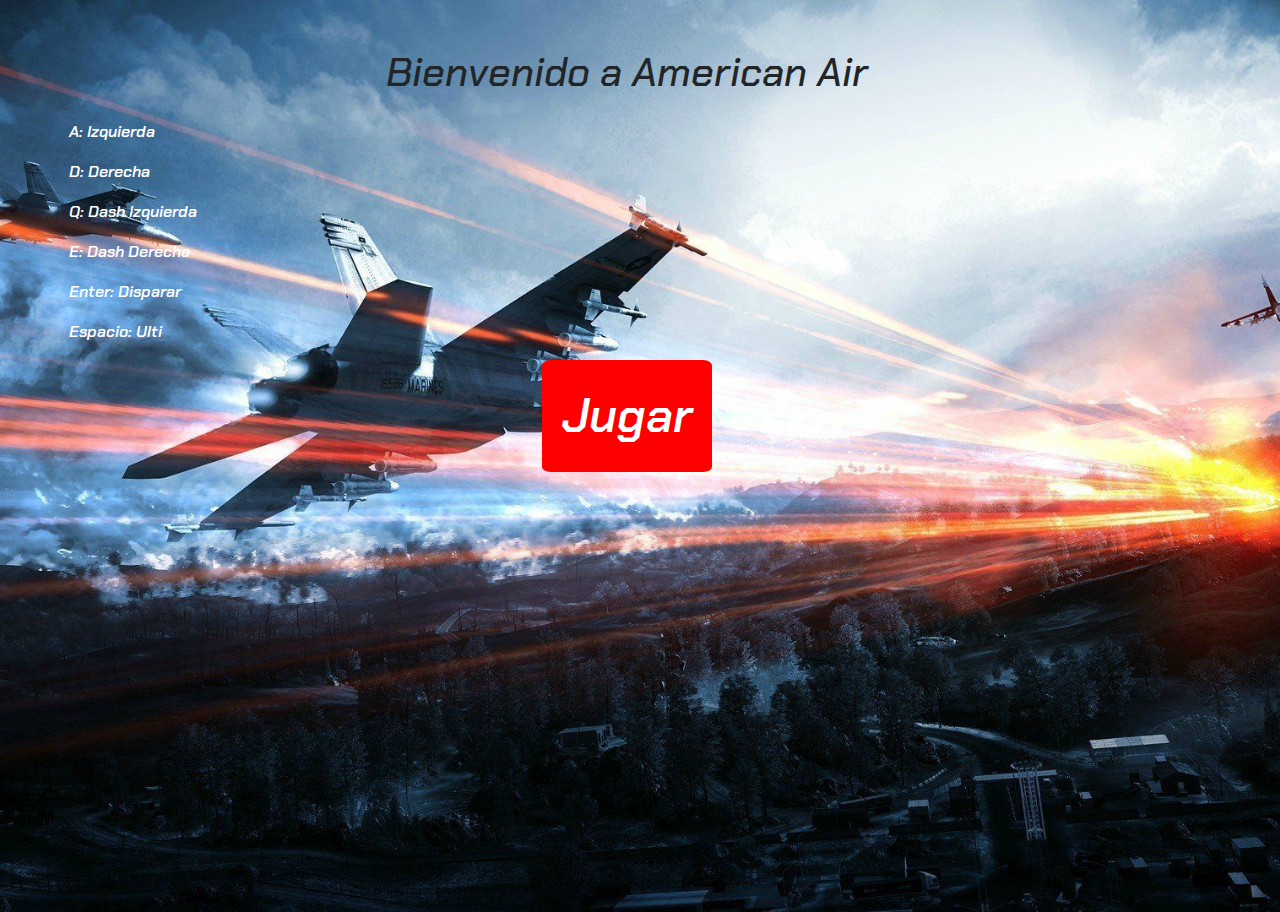
<file: index.html>
<!DOCTYPE html>
<html lang="en">
<head>
    <meta charset="UTF-8">
    <meta name="viewport" content="width=device-width, initial-scale=1.0">
    <title>American Air</title>
    <link rel="stylesheet" href="style.css">
    <link rel="shortcut icon" href="logo.webp" type="image/x-icon">
    <link href="https://cdn.jsdelivr.net/npm/bootstrap@5.3.3/dist/css/bootstrap.min.css" rel="stylesheet" integrity="sha384-QWTKZyjpPEjISv5WaRU9OFeRpok6YctnYmDr5pNlyT2bRjXh0JMhjY6hW+ALEwIH" crossorigin="anonymous">
</head>
<body style="background-image: url(fondoI.jpg);">
    <audio id="musica" autoplay>
        <source src="principio.wav" type="audio/mpeg">
    </audio>
    <div class="container mt-5"> <!-- Utiliza la clase "container" para centrar y proporciona margen top -->
        <h1 class="text-center">Bienvenido a American Air</h1>
        <div class="ml-3 mt-4" style="color: white;"> <!-- Utiliza la clase "ml-3" para margen izquierdo -->
            <p>A: Izquierda</p>
            <p>D: Derecha</p>
            <p>Q: Dash Izquierda</p>
            <p>E: Dash Derecha</p>
            <p>Enter: Disparar</p>
            <p>Espacio: Ulti</p>
        </div>
    </div>
    <div class="container">
        <!-- Contenedor del botón -->
        <div class="d-flex justify-content-center align-items-center play-button-container">
            <a href="naves.html"><button id="playButton" class="play-button" disabled>Jugar</button></a>
        </div>
    </div>
</body>
</html>
</file>
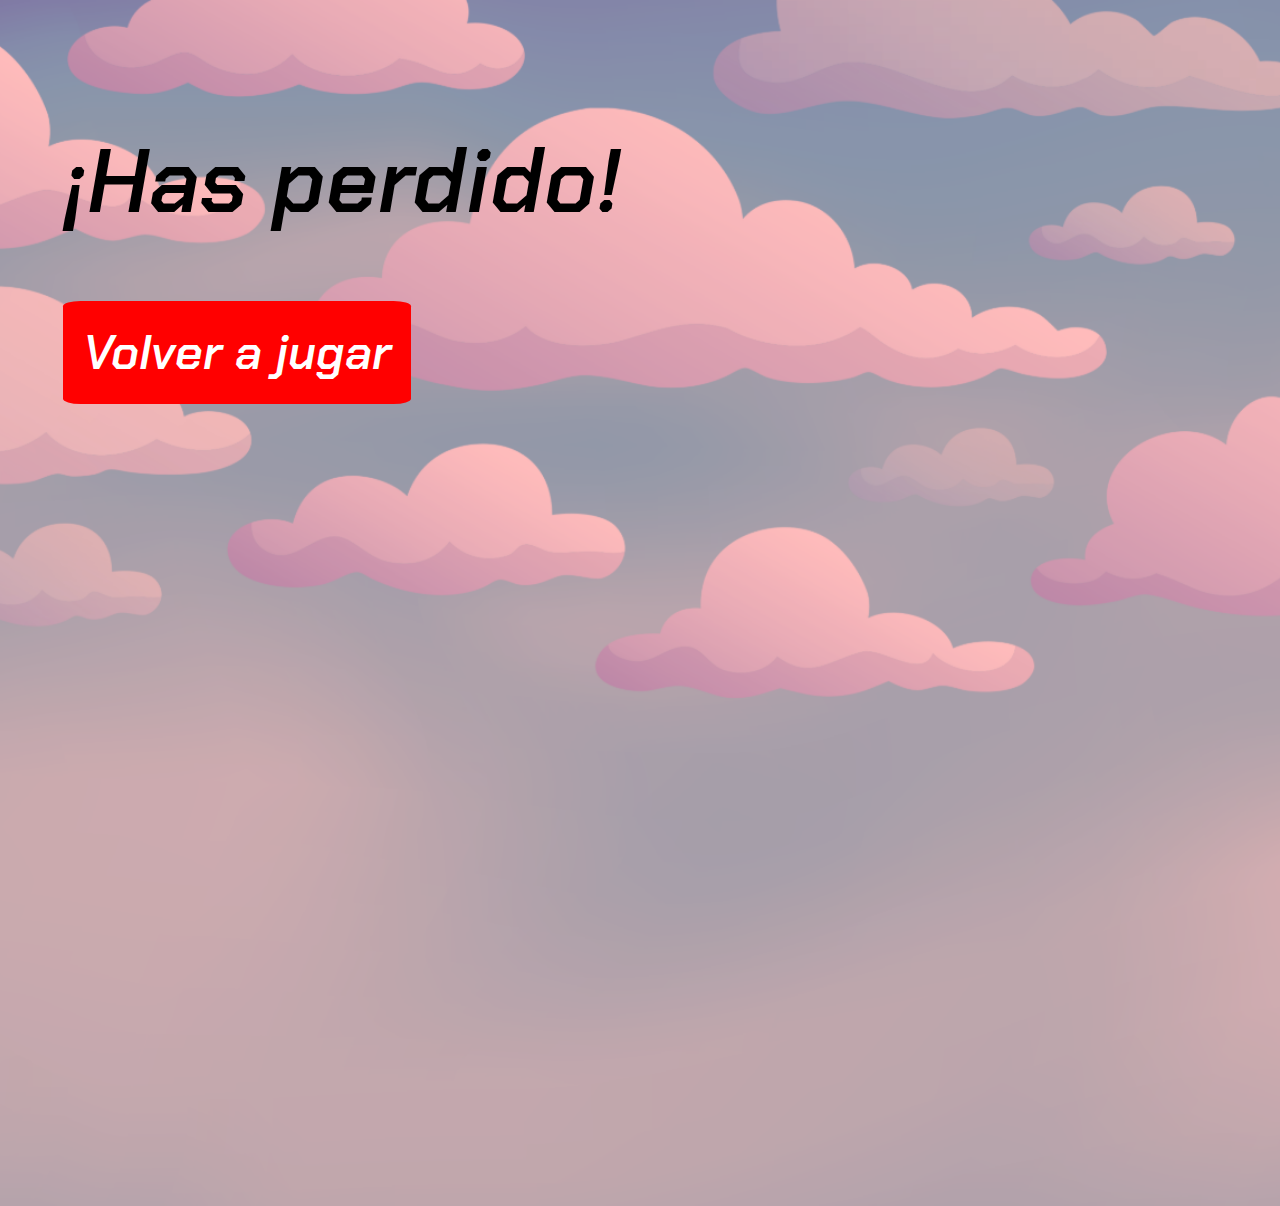
<file: derrota.html>
<!DOCTYPE html>
<html lang="en">
<head>
    <meta charset="UTF-8">
    <meta name="viewport" content="width=device-width, initial-scale=1.0">
    <title>American Air</title>
    <link rel="stylesheet" href="style.css">
    <link rel="shortcut icon" href="logo.webp" type="image/x-icon">
</head>
<body class="final">
    <audio id="musica" autoplay>
        <source src="lose.mp3" type="audio/mpeg">
    </audio>
    <h1 id="F">¡Has perdido!</h1>
    <button class="play-button" id="backButton">Volver a jugar</button>

    <script>
        document.getElementById('backButton').addEventListener('click', function() {
            history.back();
        });
    </script>
</body>
</html>
</file>
<file: style.css>
@import url('https://fonts.googleapis.com/css2?family=Chakra+Petch:ital,wght@0,300;0,400;0,500;0,600;0,700;1,300;1,400;1,500;1,600;1,700&display=swap');
*{
    font-family: "Chakra Petch", sans-serif;
    font-weight: 600;
    font-style: italic;
}
body{
    margin: 0;
    height: 96vh;
    width: 98%;
    background-image: url(mar.jpg);
    background-size: cover;
    background-position: center;
    -webkit-background-size: cover; /* Para navegadores WebKit (Safari, Chrome) */
    -moz-background-size: cover; /* Para navegadores Gecko (Firefox) */
    -o-background-size: cover; /* Para Opera */
    overflow-x: hidden;
    overflow-y: hidden;
}
.circle {
    width: 5vh; /* Ancho del círculo en función del alto del viewport */
    height: 5vh; /* Alto del círculo en función del alto del viewport */
    border-radius: 50%;
    border: 2px solid #000;
    position: relative;
    overflow: hidden;
}
.fill {
    width: 0%;
    height: 100%;
    background-color: #FFD700;
    position: absolute;
    top: 0;
    left: 0;
    transition: transform 0.3s ease; /* Transición suave para el efecto de llenado */
}
label{
    margin-right: 2vh;
    color: #fff700;
    border: none;
    font-size: 4vh;
}
.borroso {
    filter: blur(5px); /* Ajusta el valor de blur según la cantidad de desenfoque que desees */
}
.nave {
    width: 15vh;
    position: absolute;
    top: 86%; /* Ajusta la posición vertical según sea necesario */
    left: 50%; /* Ajusta la posición horizontal según sea necesario */
    transform: translate(-50%, -50%); /* Centra la imagen */
    transition: left 0.3s ease; /* Animación suave */
    z-index: 10;
}
.imagen {
    width: 20vh;
    position: fixed;
    top: 12%;
    display: none; /* Las imágenes estarán ocultas al principio */
    transform: rotate(180deg); /* Rotar la imagen 180 grados */
}
.play-button {
    background-color: #ff0000;
    border: none;
    border-radius: 5%;
    color: white;
    font-size: 3rem;
    padding: 20px;
    cursor: pointer;
    transition: background-color 0.3s, transform 0.3s;
}

.play-button:hover {
    background-color: #cc0000;
    transform: scale(1.1);
}

.play-button:focus {
    outline: none;
}
.play-button-container {
    justify-content: center;
    align-items: center;
    height: 100%;
    width: 100%;
}
.efinal{
    transform: rotate(0deg);
}
.efinal2{
    width: 40vh;
    height: 20vh;
}
.bottom-div {
    background-image: url(madera.jpg);
    background-size: cover;
    background-repeat: no-repeat;
    position: absolute;
    bottom: 0;
    left: 50%; /* Centrar horizontalmente */
    transform: translateX(-50%); /* Centrar horizontalmente */
    width: 99%; /* Ancho deseado */
    background-color: lightgray;
    padding: 10px;
    display: flex; /* Utilizar flexbox para centrar los botones */
    justify-content: center; /* Centrar horizontalmente */
    align-items: center; /* Centrar verticalmente */
    text-align: center; 
    display: none;
    padding-bottom: 2%;
    margin-bottom: -4%;
    z-index: 10;
}

.button {
    display: inline-block;
    padding: 10px 20px;
    background-color: #262826;
    color: white;
    text-align: center;
    font-size: 16px;
    cursor: pointer;
    border: none;
    border-radius: 5px;
    transition: background-color 0.3s;
}

.button:hover {
    background-color: #000000;
}

.button.secondary {
    background-color: #e82626;
}

/* Estilo al pasar el ratón sobre el segundo botón */
.button.secondary:hover {
    background-color: #7c0e0e;
}

.animated-element {
    position: absolute;
    width: 10vh;
    height: 16vh;
    z-index: 1;
}

.proyectil {
    position: absolute;
    width: 2vh;
    height: 10vh;
    z-index: 1;
    transform: rotate(180deg);
}

.explosion {
    position: absolute;
    width: 20vh;
    height: 20vh;
}

.div-flotante {
    background-image: url(madera.jpg);
    background-size: cover;
    position: fixed; /* Lo fija en la ventana del navegador */
    top: 0; /* Lo posiciona en la parte superior */
    left: 0; /* Lo posiciona en la parte izquierda */
    background-color: rgb(159, 217, 236);
    border: 1px solid #999;
    box-shadow: 0 2px 5px rgba(0, 0, 0, 0.2);
    width: 100%;
    padding-left: 1%;
    display: flex; /* Cambia el flujo de los elementos a flexbox */
    align-items: center; /* Centra verticalmente los elementos */
    z-index: 10;
}
h2{
    color: red;
    margin-right: 30vh;
}

.unico2{
    transform: rotate(0deg) !important; /* Rotar la imagen 180 grados */
}

.final{
    height: 120vh;
    margin: 0;
    justify-content: center; /* Centrar horizontalmente */
    align-items: center; /* Centrar verticalmente */
    background-image: url(derrota.png);
    background-size: cover;
    background-repeat: no-repeat;
    padding: 7vh;
}

#F{
    font-size: 10vh;
}

#puntos2{
    font-size: 8vh;
}

@media only screen and (max-width: 768px) {
    .nave{
        width: 10vh;
        top: 84%;
    }
    .imagen{
        width: 12vh;
    }
    .bottom-div {
        display: block;
    }
    .explosion {
        position: absolute;
        width: 10vh;
        height: 10vh;
    }
    .animated-element {
        position: absolute;
        width: 5vh;
        height: 6vh;
        z-index: 1;
    }
    .proyectil{
        position: absolute;
        width: 1vh;
        height: 6vh;
        z-index: 1;
    }
    h2{
        font-size: 2vh;
        margin-right: 3vh;
    }
    #F{
        font-size: 6vh;
    }
    
    #puntos2{
        font-size: 4vh;
    }
    .circle {
        width: 2vh; /* Ancho del círculo en función del alto del viewport */
        height: 2vh; /* Alto del círculo en función del alto del viewport */
    }
    label{
        font-size: 2vh;
    }
    #te{
        display: none;
    }
    .play-button {
        font-size: 2rem;
    }
}
</file>
